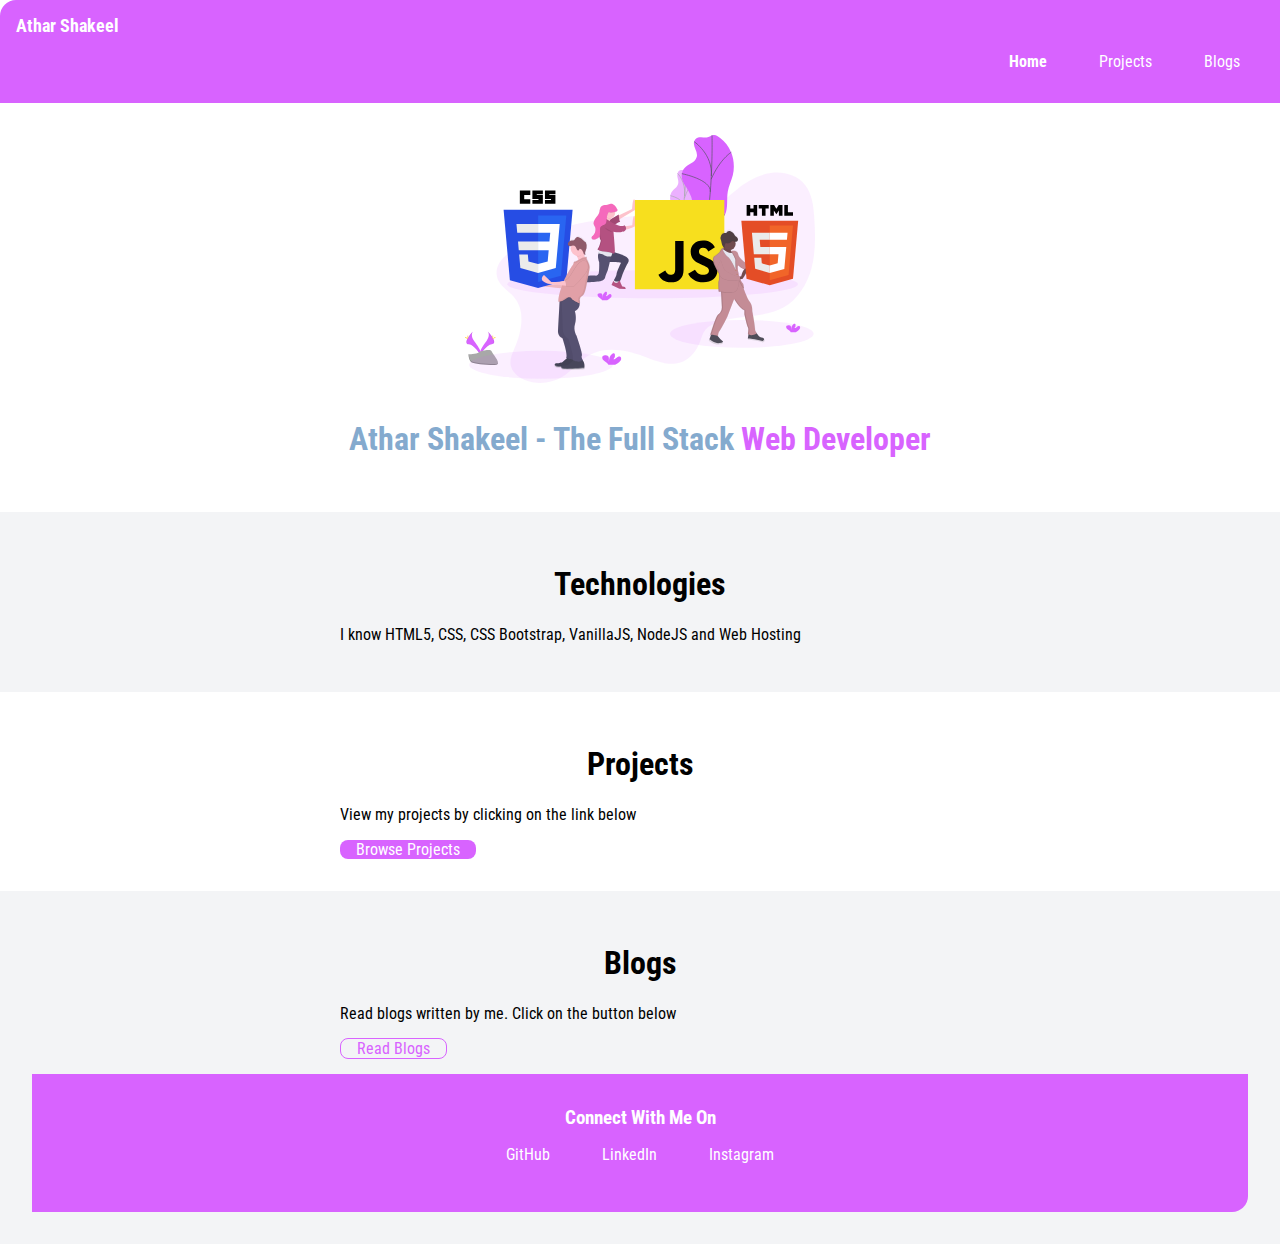
<file: index.html>
<!DOCTYPE html>
<html lang="en">
<head>
    <meta charset="UTF-8">
    <meta http-equiv="X-UA-Compatible" content="IE=edge">
    <meta name="viewport" content="width=device-width, initial-scale=1.0">
    <title>Home | Athar Shakeel Portfolio</title>
    <link rel="stylesheet" href="styles.css" />
</head>
<body>
 <nav class="navigation container">

    <div class="nav-brand">Athar Shakeel </div>
    <ul class="list-non-bullet nav-pills">
        <li class="list-item-inline">
            <a class="link link-active" href="/">Home</a>
        </li>
        <li class="list-item-inline">
            <a class="link" href="/projects.html">Projects</a>
        </li>
        <li class="list-item-inline">
            <a class="link" href="/blogs.html">Blogs</a>
        </li>
    </ul>
</nav>
<header class="hero">
    <img class="hero-img" src="images/portfolio.svg" alt="">
    <h1 class="hero-heading">Athar Shakeel - The Full Stack <span style="color: var(--primary-color)">Web
            Developer</span> </h1>
</header>
<section class="section ow">
    <div class="container container-center">
    <h1>Technologies</h1>
    <p>I know HTML5, CSS, CSS Bootstrap, VanillaJS, NodeJS and Web Hosting</p>
</div>
</section>
<section class="section">
    <div class="container container-center">
    <h1>Projects</h1>
    <p>View my projects by clicking on the link below</p>
    <a class="link link-primary" href="/">Browse Projects</a>
</div>
</section>

<section class="section ow">
    <div class="container container-center">
    <h1>Blogs</h1>
    <p>Read blogs written by me. Click on the button below</p>

    <a class="link link-secondary" href="/">Read Blogs</a>

</div>

<footer class="footer">
    <div class="footer-header">Connect With Me On</div>

    <ul class="social-links list-non-bullet">
        <li class="list-item-inline">
            <a class="link"      
            href="https://github.com/athar05"> GitHub </a>
        </li>
        <li class="list-item-inline"> 
            <a class="link" href="https://www.linkedin.com/in/athar-shakeel-a8544588/"> LinkedIn</a>
        </li>
        <li class="list-item-inline">
            
            <a class="link"  href="https://instagram.com/atharo5"> Instagram</a>
        </li>
    </ul>
</footer>
</body>
</html>
</file>
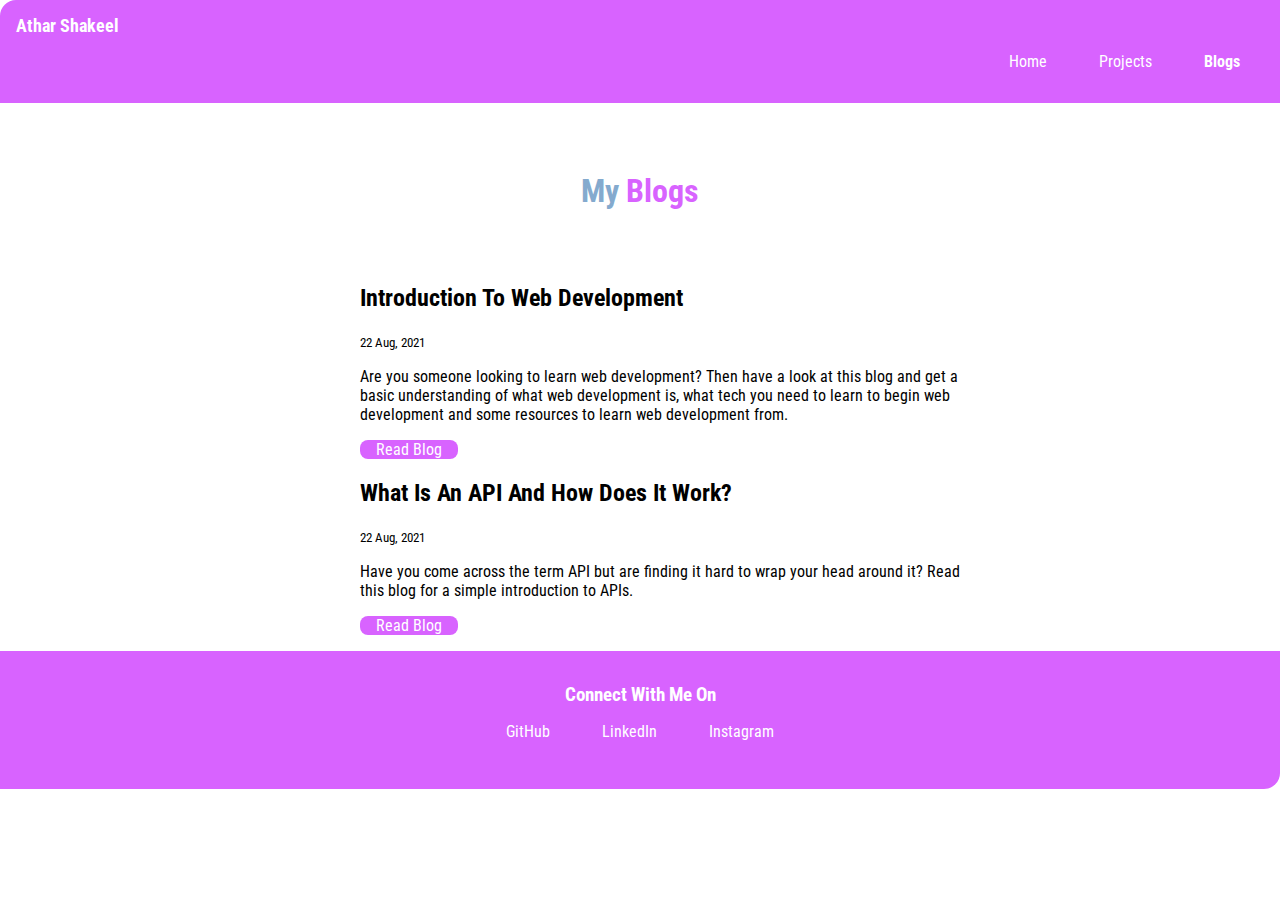
<file: blogs.html>
<!DOCTYPE html>
<html lang="en">
  <head>
    <meta charset="UTF-8" />
    <meta http-equiv="X-UA-Compatible" content="IE=edge" />
    <meta name="viewport" content="width=device-width, initial-scale=1.0" />
    <title>Blogs | Athar Shakeel Portfolio</title>
    <link rel="stylesheet" href="styles.css" />
  </head>
  <body>
    <nav class="navigation container">
      <div class="nav-brand">Athar Shakeel</div>
      <ul class="list-non-bullet nav-pills">
        <li class="list-item-inline">
          <a class="link" href="/">Home</a>
        </li>
        <li class="list-item-inline">
          <a class="link" href="/projects.html">Projects</a>
        </li>
        <li class="list-item-inline">
          <a class="link link-active" href="/blogs.html">Blogs</a>
        </li>
      </ul>
    </nav>
    <header class="hero">
      <h1 class="hero-heading">
        My<span style="color: var(--primary-color)"> Blogs</span>
      </h1>
    </header>

    <ul class="list-non-bullet">
      <li>
        <div class="container container-center">
          <h2>Introduction To Web Development</h2>
          <small>22 Aug, 2021</small>
          <p>
            Are you someone looking to learn web development? Then have a look
            at this blog and get a basic understanding of what web development
            is, what tech you need to learn to begin web development and some
            resources to learn web development from.
          </p>
          <a
            class="link link-primary"
            href="./introduction-to-web-developement.html"
            >Read Blog</a
          >
        </div>
      </li>
      <li>
        <div class="container container-center">
          <h2>What Is An API And How Does It Work?</h2>
          <small>22 Aug, 2021</small>
          <p>
            Have you come across the term API but are finding it hard to wrap
            your head around it? Read this blog for a simple introduction to
            APIs.
          </p>
          <a class="link link-primary" href="./what-is-an-api.html"
            >Read Blog</a
          >
        </div>
      </li>
    </ul>
    <footer class="footer">
      <div class="footer-header">Connect With Me On</div>

      <ul class="social-links list-non-bullet">
        <li class="list-item-inline">
          <a class="link" href="https://github.com/athar05"> GitHub </a>
        </li>
        <li class="list-item-inline">
          <a
            class="link"
            href="https://www.linkedin.com/in/athar-shakeel-a8544588/"
          >
            LinkedIn</a
          >
        </li>
        <li class="list-item-inline">
          <a class="link" href="https://instagram.com/atharo5"> Instagram</a>
        </li>
      </ul>
    </footer>
  </body>
</html>
</file>
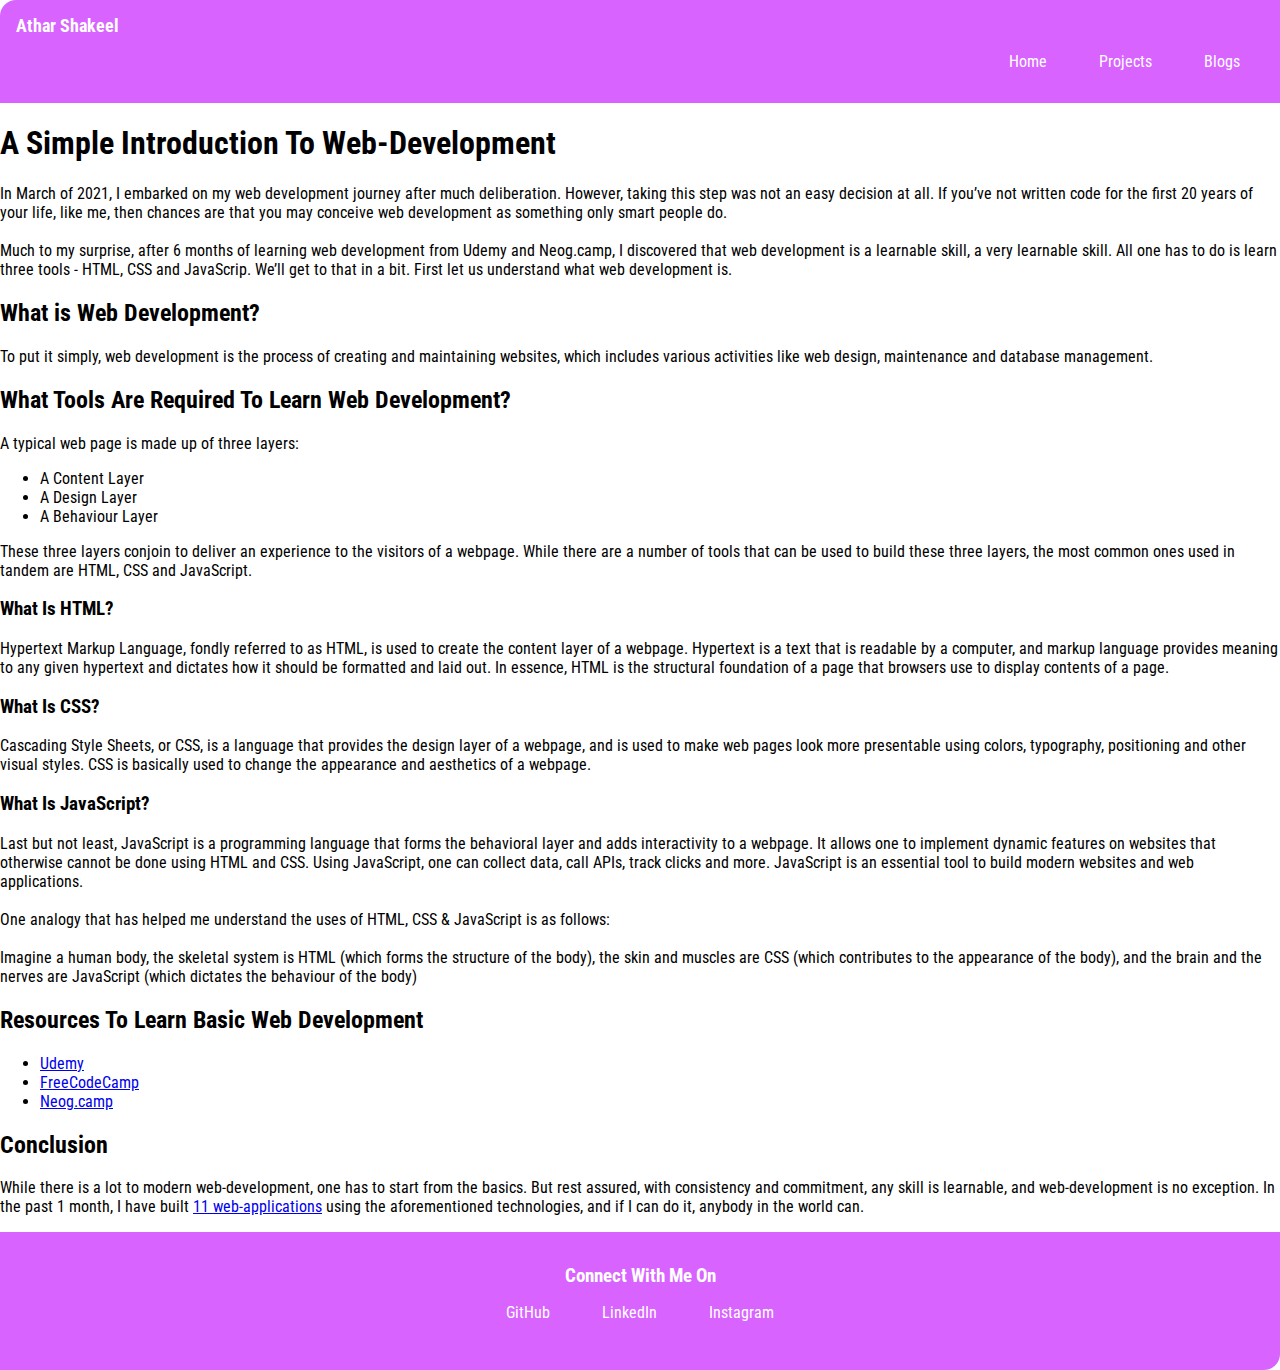
<file: introduction-to-web-developement.html>
<!DOCTYPE html>
<html lang="en">
  <head>
    <meta charset="UTF-8" />
    <meta http-equiv="X-UA-Compatible" content="IE=edge" />
    <meta name="viewport" content="width=device-width, initial-scale=1.0" />
    <link rel="stylesheet" href="/styles.css" />
    <title>Introdution To Web Development</title>
  </head>
  <body class="blog-body">
    <nav class="navigation container">
      <div class="nav-brand">Athar Shakeel</div>
      <ul class="list-non-bullet nav-pills">
        <li class="list-item-inline">
          <a class="link" href="/">Home</a>
        </li>
        <li class="list-item-inline">
          <a class="link" href="/projects.html">Projects</a>
        </li>
        <li class="list-item-inline">
          <a class="link" href="/blogs.html">Blogs</a>
        </li>
      </ul>
    </nav>
    <h1>A Simple Introduction To Web-Development</h1>
    <p>
      In March of 2021, I embarked on my web development journey after much
      deliberation. However, taking this step was not an easy decision at all.
      If you’ve not written code for the first 20 years of your life, like me,
      then chances are that you may conceive web development as something only
      smart people do. <br />
      <br />

      Much to my surprise, after 6 months of learning web development from Udemy
      and Neog.camp, I discovered that web development is a learnable skill, a
      very learnable skill. All one has to do is learn three tools - HTML, CSS
      and JavaScrip. We’ll get to that in a bit. First let us understand what
      web development is.
    </p>

    <h2>What is Web Development?</h2>
    <p>
      To put it simply, web development is the process of creating and
      maintaining websites, which includes various activities like web design,
      maintenance and database management.
    </p>

    <h2>What Tools Are Required To Learn Web Development?</h2>

    <p>A typical web page is made up of three layers:</p>

    <ul>
      <li>A Content Layer</li>
      <li>A Design Layer</li>
      <li>A Behaviour Layer</li>
    </ul>

    <p>
      These three layers conjoin to deliver an experience to the visitors of a
      webpage. While there are a number of tools that can be used to build these
      three layers, the most common ones used in tandem are HTML, CSS and
      JavaScript.
    </p>

    <h3>What Is HTML?</h3>

    <p>
      Hypertext Markup Language, fondly referred to as HTML, is used to create
      the content layer of a webpage. Hypertext is a text that is readable by a
      computer, and markup language provides meaning to any given hypertext and
      dictates how it should be formatted and laid out. In essence, HTML is the
      structural foundation of a page that browsers use to display contents of a
      page.
    </p>

    <h3>What Is CSS?</h3>
    <p>
      Cascading Style Sheets, or CSS, is a language that provides the design
      layer of a webpage, and is used to make web pages look more presentable
      using colors, typography, positioning and other visual styles. CSS is
      basically used to change the appearance and aesthetics of a webpage.
    </p>

    <h3>What Is JavaScript?</h3>
    <p>
      Last but not least, JavaScript is a programming language that forms the
      behavioral layer and adds interactivity to a webpage. It allows one to
      implement dynamic features on websites that otherwise cannot be done using
      HTML and CSS. Using JavaScript, one can collect data, call APIs, track
      clicks and more. JavaScript is an essential tool to build modern websites
      and web applications. <br /><br />One analogy that has helped me
      understand the uses of HTML, CSS & JavaScript is as follows: <br /><br />

      Imagine a human body, the skeletal system is HTML (which forms the
      structure of the body), the skin and muscles are CSS (which contributes to
      the appearance of the body), and the brain and the nerves are JavaScript
      (which dictates the behaviour of the body)
    </p>

    <h2>Resources To Learn Basic Web Development</h2>
    <ul>
      <li><a href="https://www.udemy.com/course/the-web-developer-bootcamp/"> Udemy<a></li>
      <li><a href="https://www.freecodecamp.org"> FreeCodeCamp<a></li>
      <li><a href="https://www.neog.camp"> Neog.camp<a></li>
    </ul>
    <h2>Conclusion</h2>
    <p>
      While there is a lot to modern web-development, one has to start from the
      basics. But rest assured, with consistency and commitment, any skill is
      learnable, and web-development is no exception. In the past 1 month, I
      have built <a href="./projects.html"> 11 web-applications</a> using the
      aforementioned technologies, and if I can do it, anybody in the world can.
    </p>
    <footer class="footer">
      <div class="footer-header">Connect With Me On</div>

      <ul class="social-links list-non-bullet">
        <li class="list-item-inline">
          <a class="link" href="https://github.com/athar05"> GitHub </a>
        </li>
        <li class="list-item-inline">
          <a
            class="link"
            href="https://www.linkedin.com/in/athar-shakeel-a8544588/"
          >
            LinkedIn</a
          >
        </li>
        <li class="list-item-inline">
          <a class="link" href="https://instagram.com/atharo5"> Instagram</a>
        </li>
      </ul>
    </footer>
  </body>
</html>
</file>
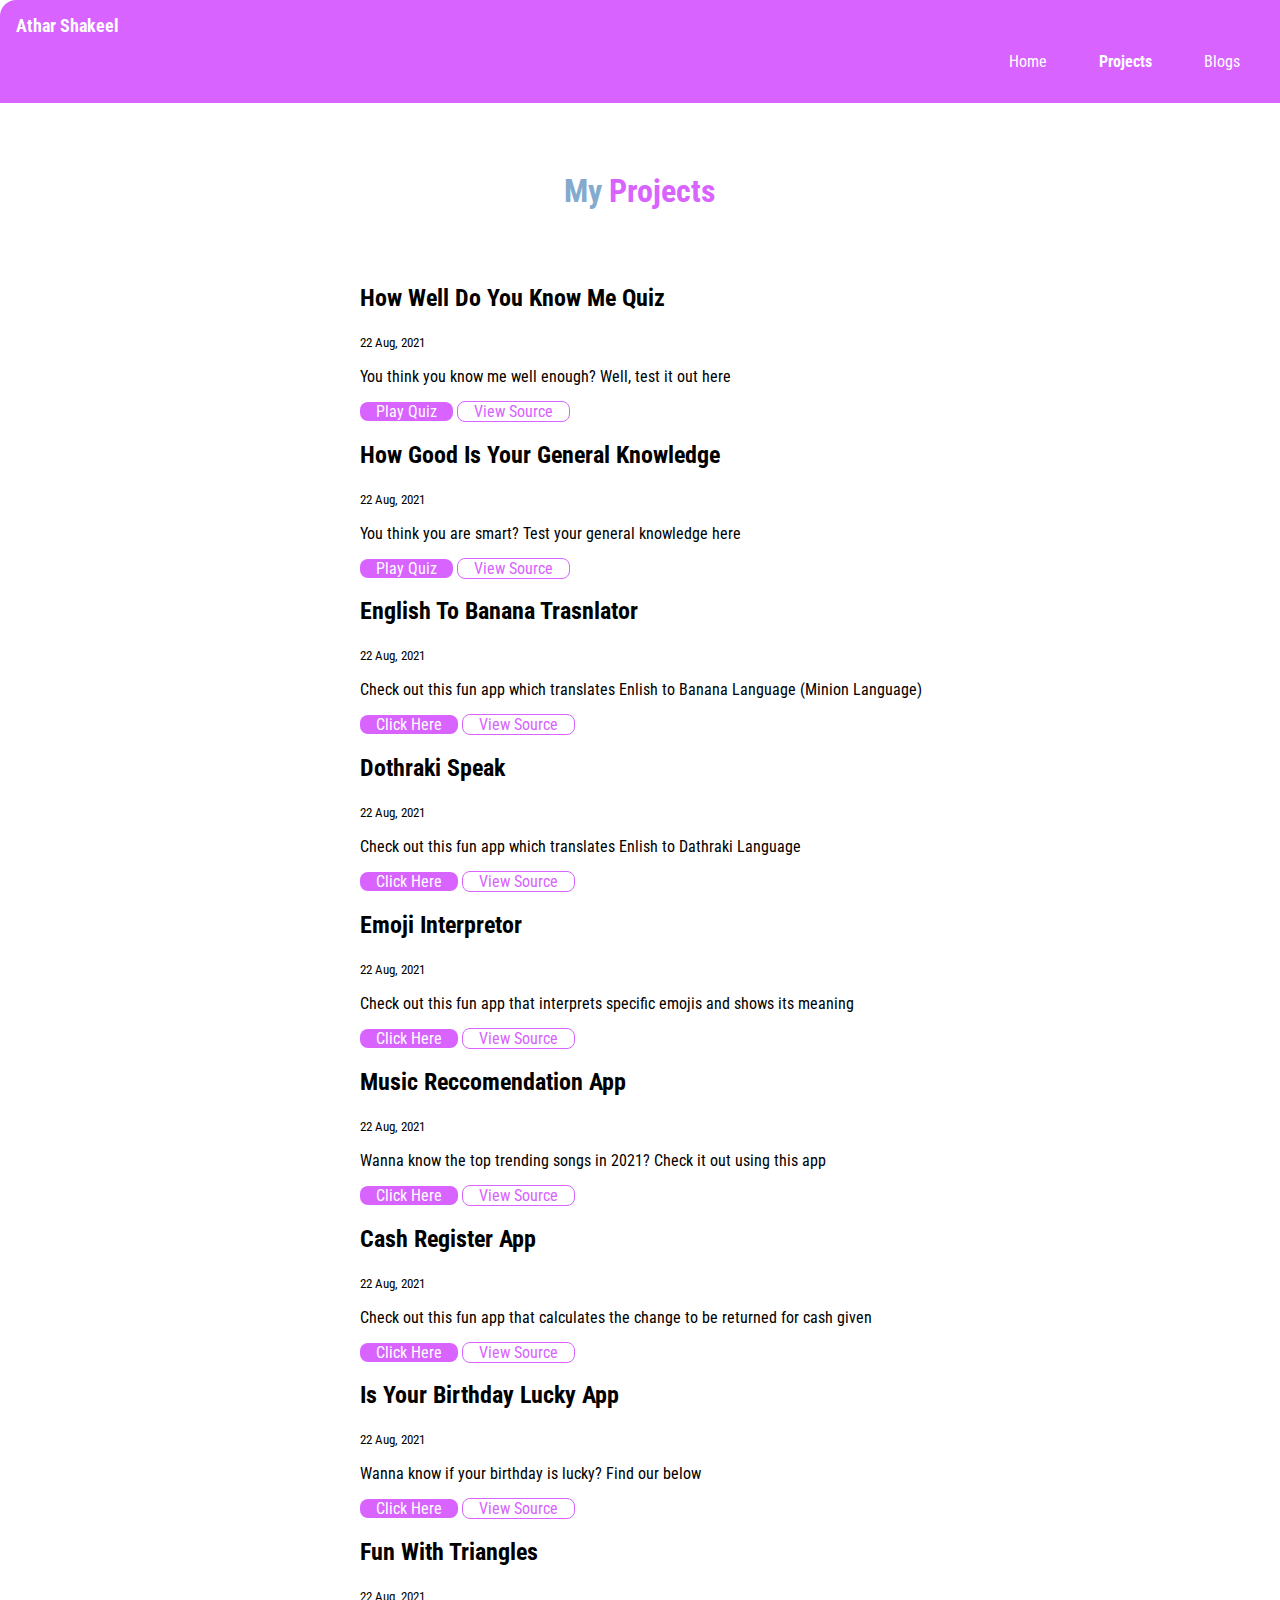
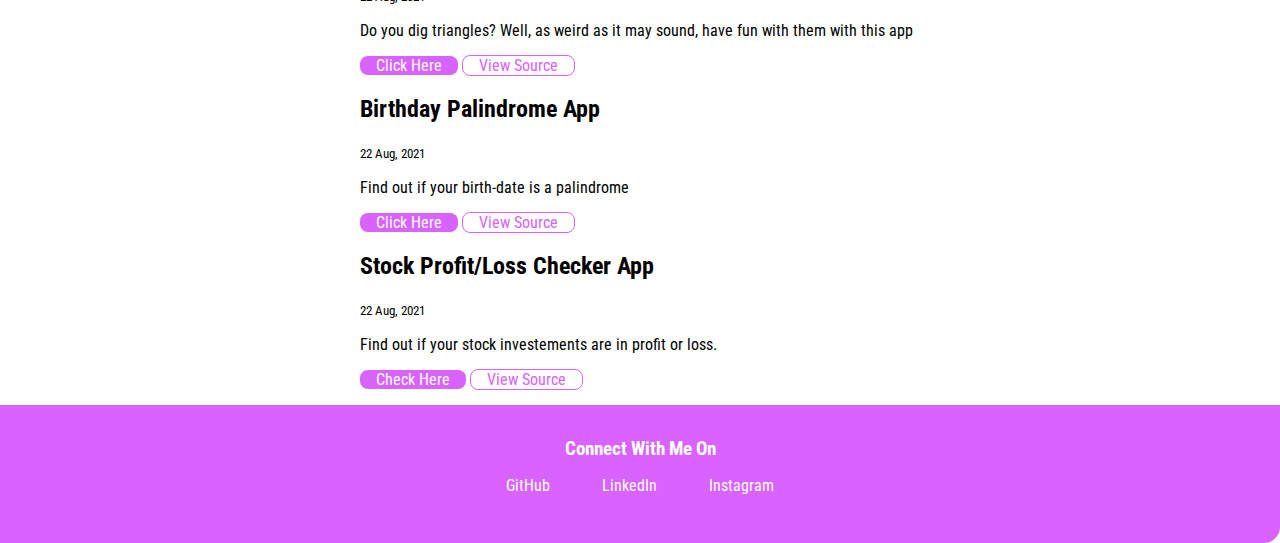
<file: projects.html>
<!DOCTYPE html>
<html lang="en">
<head>
    <meta charset="UTF-8">
    <meta http-equiv="X-UA-Compatible" content="IE=edge">
    <meta name="viewport" content="width=device-width, initial-scale=1.0">
    <title>Projects | Athar Shakeel Portfolio</title>
    <link rel="stylesheet" href="styles.css">
</head>
<body>
    <nav class="navigation container">

        <div class="nav-brand">Athar Shakeel </div>
        <ul class="list-non-bullet nav-pills">
            <li class="list-item-inline">
                <a class="link " href="/">Home</a>
            </li>
            <li class="list-item-inline">
                <a class="link link-active" href="/projects.html">Projects</a>
            </li>
            <li class="list-item-inline">
                <a class="link" href="/blogs.html">Blogs</a>
            </li>
        </ul>
    </nav>
    <header class="hero">

        <h1 class="hero-heading">My<span style="color: var(--primary-color)"> Projects</span> </h1>
    </header>

    <ul class="list-non-bullet">

          <li>
              <div class="container container-center">
            <h2>How Well Do You Know Me Quiz</h2>
           <small>22 Aug, 2021</small>
            <p>You think you know me well enough? Well, test it out here  </p>
            <a class="link link-primary" href="https://replit.com/@athar051/neog-markOne#index.js?embed=1&output=1">Play Quiz</a>
            <a class="link link-secondary" href="https://github.com/athar05/MarkOne-Do-You-Know-Me-Quiz">View Source</a>
        </div>
        <li>
            <li>
                <div class="container container-center">
                <h2>How Good Is Your General Knowledge</h2>
               <small>22 Aug, 2021</small>
                <p>You think you are smart? Test your general knowledge here </p>
                <a class="link link-primary" href="https://replit.com/@athar051/NeoG-MarkTwo#index.js?embed=1&output=1">Play Quiz</a>
                <a class="link link-secondary" href=https://github.com/athar05/markTwo-General-Knowledge-Quiz>View Source</a>
            </div>
            </li>
            <div class="container container-center">
          <h2> English To Banana Trasnlator</h2>
         <small>22 Aug, 2021</small>
          <p>Check out this fun app which translates Enlish to Banana Language (Minion Language) </p>
          <a class="link link-primary" href="https://english-to-banana-translator.netlify.app/">Click Here</a>
          <a class="link link-secondary" href="https://github.com/athar05/neog-camp-banana-speak">View Source</a>
      </div>
        </li>
        <li>
            <div class="container container-center">
            <h2>Dothraki Speak</h2>
           <small>22 Aug, 2021</small>
            <p>Check out this fun app which translates Enlish to Dathraki Language </p>
            <a class="link link-primary" href="https://vigilant-allen-77a467.netlify.app/">Click Here</a>
            <a class="link link-secondary" href=https://github.com/athar05/neog.camp-mark7-dothraki-speak>View Source</a>
        </div>
        </li>
          <li>
              <div class="container container-center">
            <h2>Emoji Interpretor</h2>
           <small>22 Aug, 2021</small>
            <p>Check out this fun app that interprets specific emojis and shows its meaning  </p>
            <a class="link link-primary" href="https://1tynb.csb.app/">Click Here</a>
            <a class="link link-secondary" href="https://github.com/athar05/neog.camp-mark8">View Source</a>
        </div>
        <li>
            <div class="container container-center">
          <h2>Music Reccomendation App</h2>
         <small>22 Aug, 2021</small>
          <p>Wanna know the top trending songs in 2021? Check it out using this app</p>
          <a class="link link-primary" href="https://89uk6.csb.app/">Click Here</a>
          <a class="link link-secondary" href="https://github.com/athar05/neog.camp-mark9">View Source</a>
      </div>
        </li>
        <li>
            <div class="container container-center">
            <h2>Cash Register App</h2>
           <small>22 Aug, 2021</small>
            <p>Check out this fun app that calculates the change to be returned for cash given </p>
            <a class="link link-primary" href="https://sharp-gates-8a3230.netlify.app/">Click Here</a>
            <a class="link link-secondary" href=https://github.com/athar05/neog.camp-mark10>View Source</a>
        </div>
        </li>
          <li>
              <div class="container container-center">
            <h2>Is Your Birthday Lucky App</h2>
           <small>22 Aug, 2021</small>
            <p>Wanna know if your birthday is lucky? Find our below  </p>
            <a class="link link-primary" href="https://mystifying-leakey-7c119c.netlify.app">Click Here</a>
            <a class="link link-secondary" href="https://github.com/athar05/neog.camp-mark11">View Source</a>
        </div>
        <li>
            <div class="container container-center">
          <h2>Fun With Triangles</h2>
         <small>22 Aug, 2021</small>
          <p>Do you dig triangles? Well, as weird as it may sound, have fun with them with this app </p>
          <a class="link link-primary" href="https://blissful-mirzakhani-8d1fed.netlify.app/">Click Here</a>
          <a class="link link-secondary" href="https://github.com/athar05/neog.camp-mark12">View Source</a>
      </div>
        </li>
        <li>
            <div class="container container-center">
            <h2>Birthday Palindrome App</h2>
           <small>22 Aug, 2021</small>
            <p>Find out if your birth-date is a palindrome </p>
            <a class="link link-primary" href="https://awesome-morse-56b057.netlify.app/">Click Here</a>
            <a class="link link-secondary" href=https://github.com/athar05/neog.camp-mark13>View Source</a>
        </div>
        </li>
          <li>
              <div class="container container-center">
            <h2>Stock Profit/Loss Checker App</h2>
           <small>22 Aug, 2021</small>
            <p>Find out if your stock investements are in profit or loss. </p>
            <a class="link link-primary" href="https://elastic-kare-5e6078.netlify.app/">Check Here</a>
            <a class="link link-secondary" href="https://github.com/athar05/neog.camp-mark14">View Source</a>
        </div>
        <li>

    </ul>
    <footer class="footer">
        <div class="footer-header">Connect With Me On</div>

        <ul class="social-links list-non-bullet">
            <li class="list-item-inline">
                <a class="link"
                href="https://github.com/athar05"> GitHub </a>
            </li>
            <li class="list-item-inline">
                <a class="link" href="https://www.linkedin.com/in/athar-shakeel-a8544588/"> LinkedIn</a>
            </li>
            <li class="list-item-inline">

                <a class="link"  href="https://instagram.com/atharo5"> Instagram</a>
            </li>
        </ul>
    </footer>
</body>
</html>
</file>
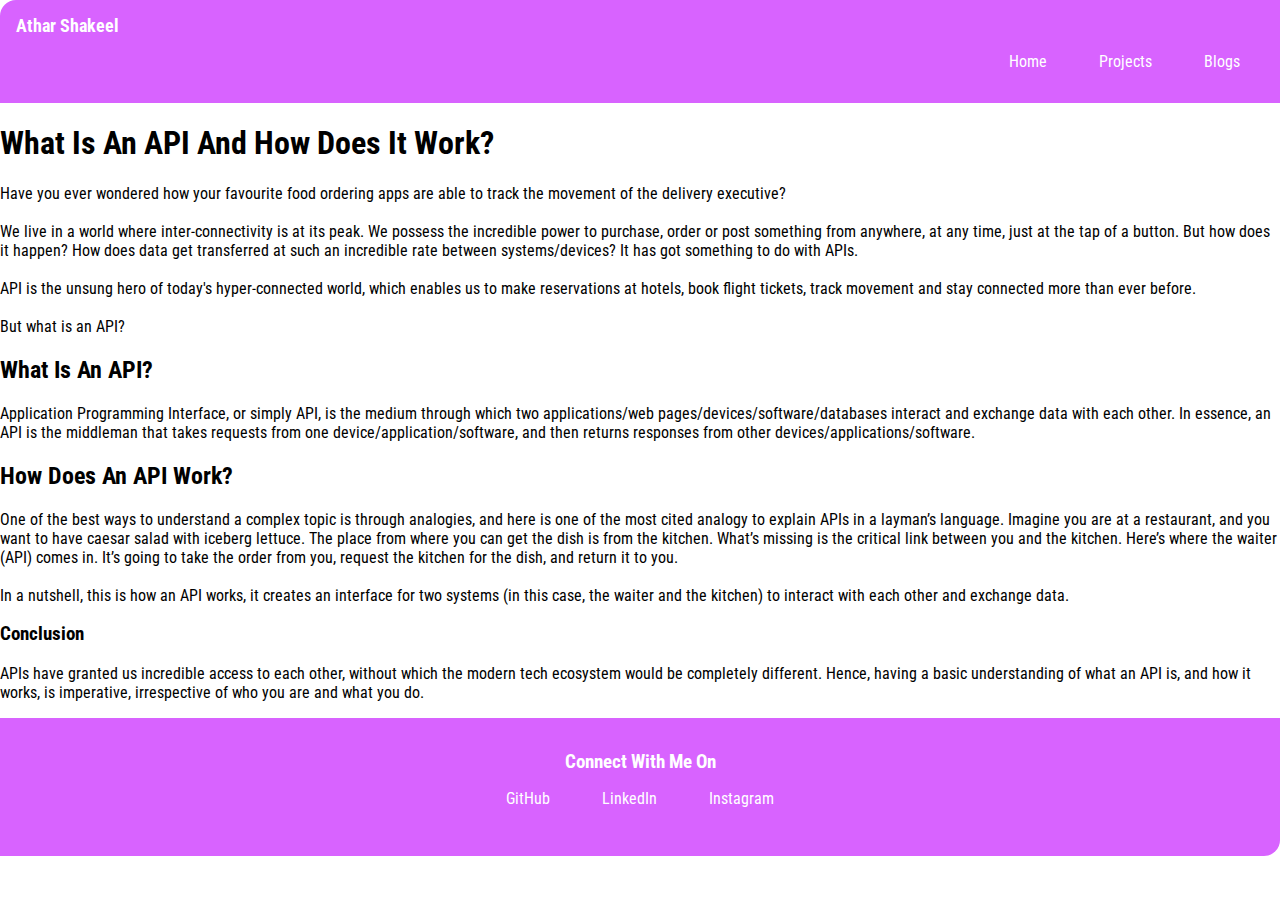
<file: what-is-an-api.html>
<!DOCTYPE html>
<html lang="en">
  <head>
    <meta charset="UTF-8" />
    <meta http-equiv="X-UA-Compatible" content="IE=edge" />
    <meta name="viewport" content="width=device-width, initial-scale=1.0" />
    <link rel="stylesheet" href="/styles.css" />
    <title>Introdution To Web Development</title>
  </head>
  <body class="blog-body">
    <nav class="navigation container">
      <div class="nav-brand">Athar Shakeel</div>
      <ul class="list-non-bullet nav-pills">
        <li class="list-item-inline">
          <a class="link" href="/">Home</a>
        </li>
        <li class="list-item-inline">
          <a class="link" href="/projects.html">Projects</a>
        </li>
        <li class="list-item-inline">
          <a class="link" href="/blogs.html">Blogs</a>
        </li>
      </ul>
    </nav>
    <h1>What Is An API And How Does It Work?</h1>
    <p>
      Have you ever wondered how your favourite food ordering apps are able to
      track the movement of the delivery executive? <br />
      <br />

      We live in a world where inter-connectivity is at its peak. We possess the
      incredible power to purchase, order or post something from anywhere, at
      any time, just at the tap of a button. But how does it happen? How does
      data get transferred at such an incredible rate between systems/devices?
      It has got something to do with APIs. <br /><br />
      API is the unsung hero of today's hyper-connected world, which enables us
      to make reservations at hotels, book flight tickets, track movement and
      stay connected more than ever before. <br /><br />
      But what is an API?
    </p>

    <h2>What Is An API?</h2>
    <p>
      Application Programming Interface, or simply API, is the medium through
      which two applications/web pages/devices/software/databases interact and
      exchange data with each other. In essence, an API is the middleman that
      takes requests from one device/application/software, and then returns
      responses from other devices/applications/software.
    </p>

    <h2>How Does An API Work?</h2>

    <p>
      One of the best ways to understand a complex topic is through analogies,
      and here is one of the most cited analogy to explain APIs in a layman’s
      language. Imagine you are at a restaurant, and you want to have caesar
      salad with iceberg lettuce. The place from where you can get the dish is
      from the kitchen. What’s missing is the critical link between you and the
      kitchen. Here’s where the waiter (API) comes in. It’s going to take the
      order from you, request the kitchen for the dish, and return it to you.
      <br /><br />

      In a nutshell, this is how an API works, it creates an interface for two
      systems (in this case, the waiter and the kitchen) to interact with each
      other and exchange data.
    </p>

    <h3>Conclusion</h3>

    <p>
      APIs have granted us incredible access to each other, without which the
      modern tech ecosystem would be completely different. Hence, having a basic
      understanding of what an API is, and how it works, is imperative,
      irrespective of who you are and what you do.
    </p>
    <footer class="footer">
      <div class="footer-header">Connect With Me On</div>

      <ul class="social-links list-non-bullet">
        <li class="list-item-inline">
          <a class="link" href="https://github.com/athar05"> GitHub </a>
        </li>
        <li class="list-item-inline">
          <a
            class="link"
            href="https://www.linkedin.com/in/athar-shakeel-a8544588/"
          >
            LinkedIn</a
          >
        </li>
        <li class="list-item-inline">
          <a class="link" href="https://instagram.com/atharo5"> Instagram</a>
        </li>
      </ul>
    </footer>
  </body>
</html>
</file>
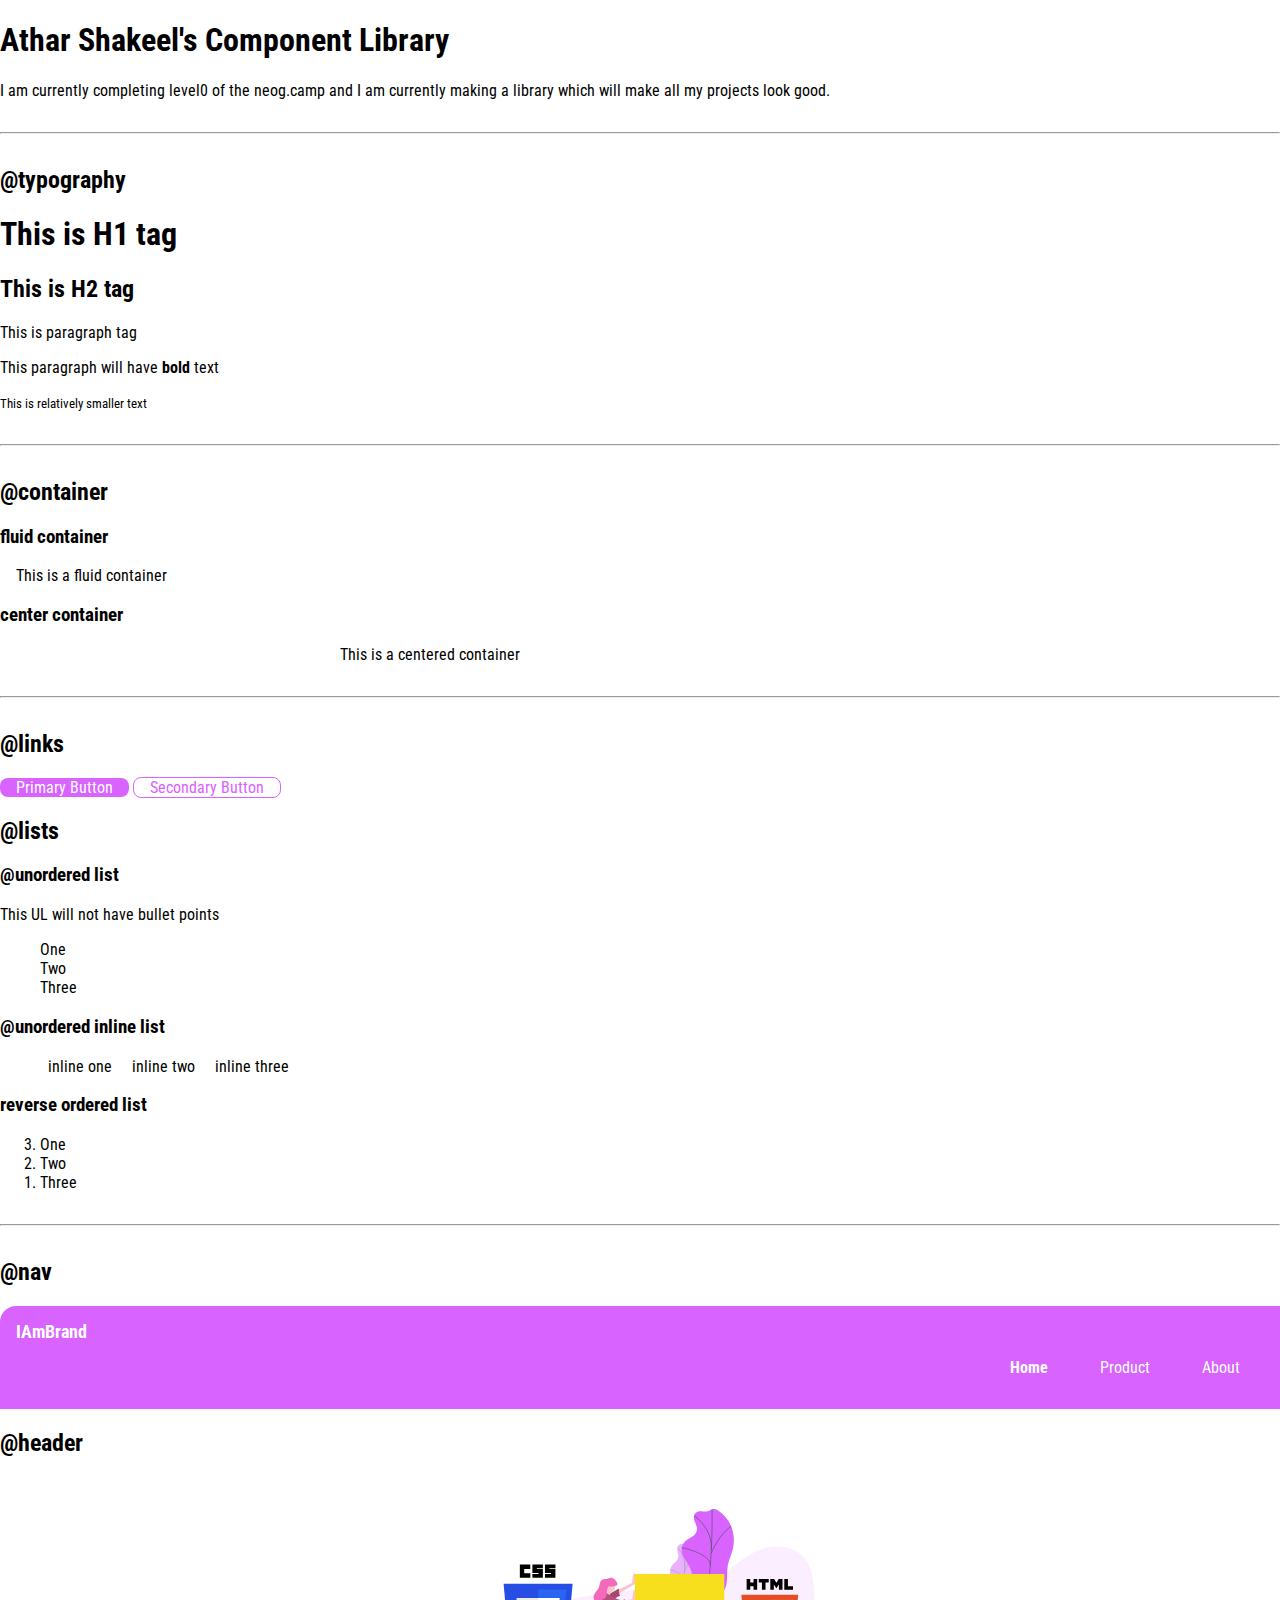
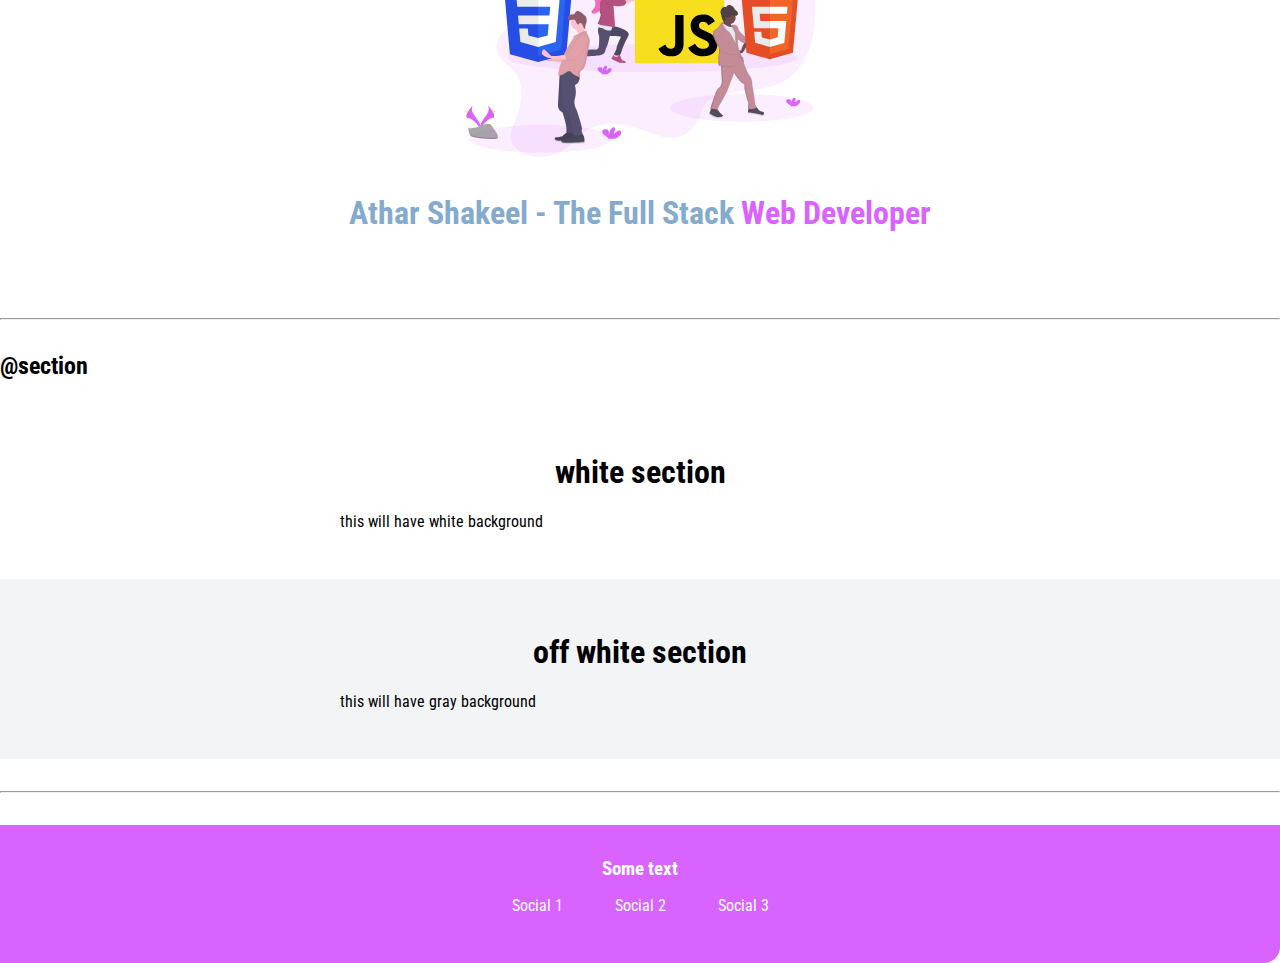
<file: lib/components.html>
<!DOCTYPE html>
<html lang="en">

<head>
    <meta charset="UTF-8">
    <meta http-equiv="X-UA-Compatible" content="IE=edge">
    <meta name="viewport" content="width=device-width, initial-scale=1.0">


    <link href="/styles.css" rel="stylesheet" />
    <title>Component Library </title>

</head>

<h1>Athar Shakeel's Component Library</h1>

<p>I am currently completing level0 of the neog.camp and I am currently making a library which will make all my
    projects look good.</p>

<hr>

<h2>@typography</h2>

<h1>This is H1 tag</h1>
<h2>This is H2 tag</h2>
<p>This is paragraph tag</p>
<p>This paragraph will have <strong>bold</strong> text</p>
<small>This is relatively smaller text</small>

<hr>

<h2>@container</h2>

<h3>fluid container</h3>

<div class="container">This is a fluid container</div>

<h3>center container</h3>

<div class="container container-center">This is a centered container</div>

<hr>

<h2>@links</h2>

<a class="link link-primary" href="/">Primary Button</a>

<a class="link link-secondary" href="/">Secondary Button</a>

<h2>@lists</h2>

<h3>@unordered list</h3>

<p>This UL will not have bullet points</p>
<ul class="list-non-bullet">
    <li>One</li>
    <li>Two</li>
    <li>Three</li>
</ul>

<h3>@unordered inline list</h3>
<ul class="list-non-bullet">
    <li class="list-item-inline">inline one</li>
    <li class="list-item-inline">inline two</li>
    <li class="list-item-inline">inline three</li>
</ul>

<h3>reverse ordered list</h3>

<ol reversed>
    <li>One</li>
    <li>Two</li>
    <li>Three</li>
</ol>

<hr>

<h2>@nav</h2>

<nav class="navigation container">

    <div class="nav-brand">IAmBrand </div>
    <ul class="list-non-bullet nav-pills">
        <li class="list-item-inline">
            <a class="link link-active" href="/">Home</a>
        </li>
        <li class="list-item-inline">
            <a class="link" href="/">Product</a>
        </li>
        <li class="list-item-inline">
            <a class="link" href="/">About</a>
        </li>
    </ul>
</nav>

<h2>@header</h2>

<header class="hero">
    <img class="hero-img" src="/images/portfolio.svg" alt="">
    <h1 class="hero-heading">Athar Shakeel - The Full Stack <span style="color: var(--primary-color)">Web
            Developer</span> </h1>
</header>

<hr>

<h2>@section</h2>

<section class="section">
    <div class="container container-center">
    <h1>white section</h1>
    <p>this will have white background</p>
</div>
</section>


<section class="section ow">
    <div class="container container-center">
    <h1>off white section</h1>
    <p>this will have gray background</p>
</div>
</section>
<hr>
<footer class="footer">
    <div class="footer-header">Some text</div>

    <ul class="social-links list-non-bullet">
        <li class="list-item-inline">
            <a class="link"      
            href="/"> Social 1 </a>
        </li>
        <li class="list-item-inline"> 
            <a class="link" href="/"> Social 2 </a>
        </li>
        <li class="list-item-inline">
            
            <a class="link"  href="/"> Social 3</a>
        </li>
    </ul>
</footer>




<!-- <div style="height: 30vh">
    </div> -->
</body>

</html>
</file>
<file: styles.css>
@import url('https://fonts.googleapis.com/css2?family=Roboto+Condensed:ital,wght@0,400;1,700&display=swap');

:root {
    --primary-color: rgb(216, 99, 255);
    --dark-gray: rgb(132, 170, 206);
}

body {
    font-family: 'Roboto Condensed',
        sans-serif;
        margin: 0px;
}

hr {
    margin: 2rem 0rem;
}

.container {
    padding-right: 1rem;
    padding-left: 1rem;
}

.container-center {
    max-width: 600px;
    margin: auto;
}

.link {
    text-decoration: none;
    padding: 0rem 1rem;
}

.link-primary {
    background-color: var(--primary-color);
    border-radius: 0.5rem;
    color: white;
}

.link-secondary {
    color: var(--primary-color);
    border-radius: 0.5rem;
    border: 1px solid var(--primary-color);
}

.list-non-bullet {
    list-style: none;
}

.list-item-inline {
    display: inline;
    padding: 0rem 0.5rem;
}


.navigation {
    background-color: var(--primary-color);
    color: white;
    padding: 1rem;
    border-top-left-radius: 1rem;

}

.navigation .nav-brand {
    font-weight: bolder;
    font-size: 1.1rem;
}

.nav-pills {
    text-align: right;
}

.navigation .link {
    color: white;
}

.navigation .link-active {
    font-weight: bolder;
}

.hero {
    padding: 2rem;
}

.hero .hero-img {
    max-width: 350px;
    display: block;
    margin: auto;
}

.hero .hero-heading {
    padding-top: 1rem;
    text-align: center;
    color: var(--dark-gray);
}

.section {
    padding: 2rem;
}

.section h1 {
    text-align: center;
 
}

.ow {
        background-color: #f3f4f6;
    }

    .footer {
        margin-top: 1rem;
        background-color: var(--primary-color);
        padding: 2rem 1rem;
        text-align: center;
        color: white;
        border-bottom-right-radius: 1rem;
    }

    .footer .footer-header {
        font-weight: bold;
        font-size: larger;
    }

    .footer .link {
        color: white;
    }

    .footer ul {
        padding-inline-start: 0px;
    }
</file>
